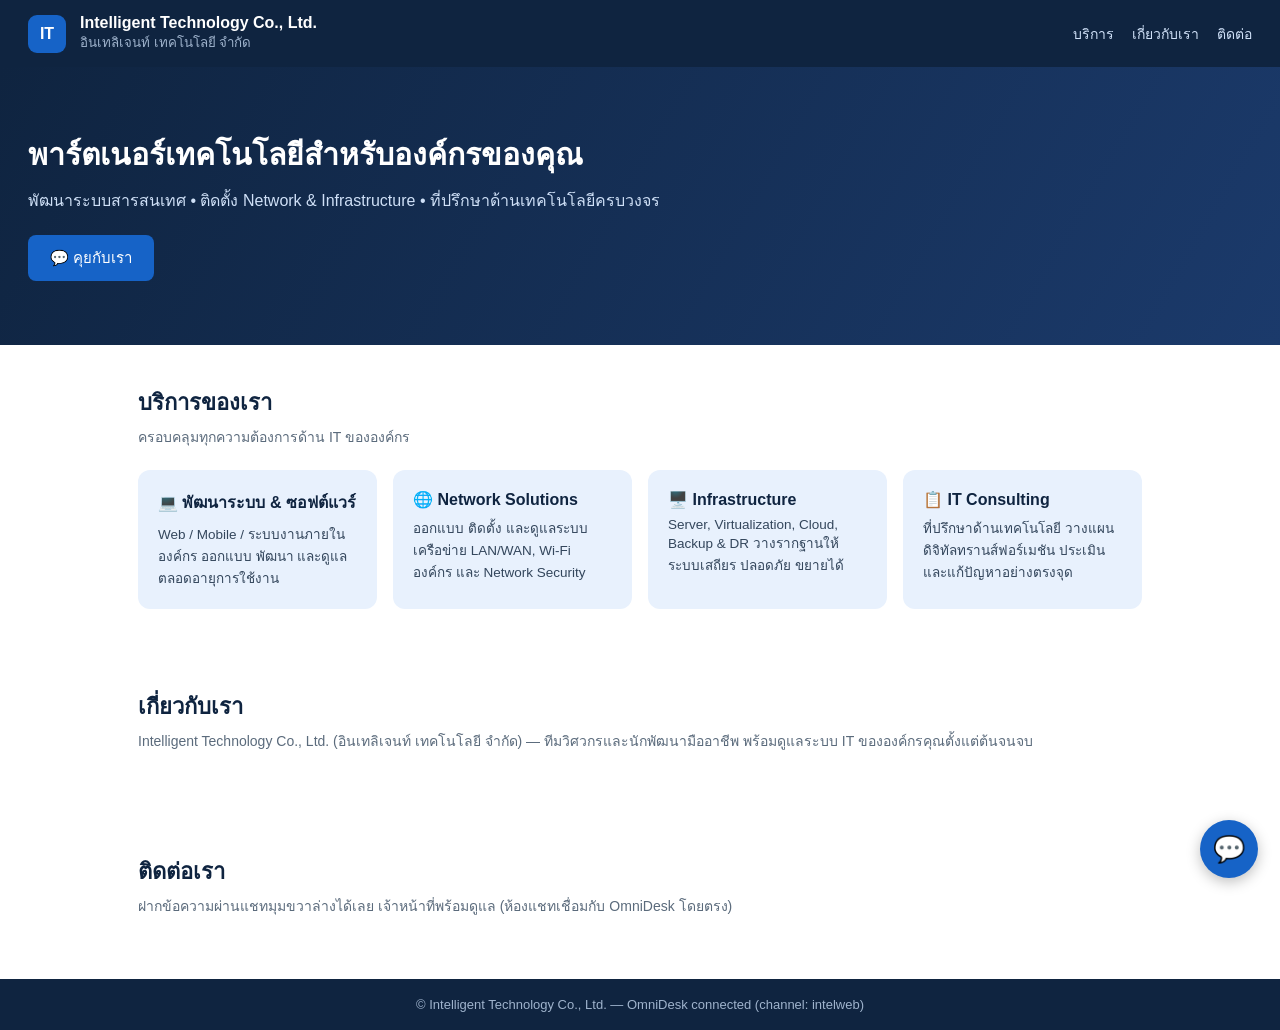
<file: local/www/inteltech/index.html>
<!DOCTYPE html>
<html lang="th">
<head>
<meta charset="utf-8">
<meta name="viewport" content="width=device-width, initial-scale=1">
<title>Intelligent Technology Co., Ltd. — IT Solutions & Consulting</title>
<style>
  :root{--navy:#0f2440;--blue:#1663c7;--sky:#e8f1fd;--ink:#1c2733;--mut:#5b6b7c}
  *{box-sizing:border-box}body{margin:0;font-family:"Segoe UI",Tahoma,sans-serif;color:var(--ink);background:#fff}
  header{background:var(--navy);color:#fff;padding:14px 28px;display:flex;align-items:center;gap:14px;position:sticky;top:0}
  header .logo{width:38px;height:38px;border-radius:9px;background:var(--blue);display:flex;align-items:center;justify-content:center;font-weight:700}
  header nav{margin-left:auto;display:flex;gap:18px;font-size:14px}header nav a{color:#cfe0f7;text-decoration:none}
  .hero{background:linear-gradient(120deg,var(--navy),#1b3a6b);color:#fff;padding:64px 28px}
  .hero h1{margin:0 0 10px;font-size:30px}.hero p{margin:0 0 22px;color:#cfe0f7;max-width:640px}
  .btn{background:var(--blue);color:#fff;border:0;border-radius:8px;padding:11px 22px;font-size:15px;cursor:pointer}
  section{padding:40px 28px;max-width:1060px;margin:auto}
  h2{margin:0 0 6px;font-size:22px;color:var(--navy)}.sub{color:var(--mut);margin:0 0 22px;font-size:14px}
  .grid{display:grid;grid-template-columns:repeat(auto-fit,minmax(220px,1fr));gap:16px}
  .card{background:var(--sky);border-radius:12px;padding:20px}
  .card h3{margin:0 0 8px;font-size:16px;color:var(--navy)}.card p{margin:0;font-size:13.5px;color:#33465c}
  footer{background:var(--navy);color:#9fb3cc;text-align:center;padding:18px;font-size:13px}
  #chatFab{position:fixed;right:22px;bottom:22px;width:58px;height:58px;border-radius:50%;border:0;background:var(--blue);color:#fff;font-size:26px;cursor:pointer;box-shadow:0 4px 14px rgba(0,0,0,.25)}
  #chatPanel{position:fixed;right:22px;bottom:92px;width:min(380px,92vw);height:520px;max-height:70vh;background:#fff;border:1px solid #dbe4ef;border-radius:14px;display:flex;flex-direction:column;overflow:hidden;box-shadow:0 8px 30px rgba(0,0,0,.2)}
  #chatPanel[hidden]{display:none}
  #chatHead{background:var(--navy);color:#fff;padding:10px 14px;font-size:14px;display:flex;justify-content:space-between;align-items:center}
  .iconbtn{background:transparent;border:0;color:#fff;font-size:16px;cursor:pointer;padding:2px 6px}
  .iconbtn.dark{color:var(--navy)}
  .mic-live{color:#d00 !important}
  #chatStatus{font-size:11.5px;color:#9fd08a}
  #chatBody{flex:1;overflow-y:auto;padding:12px;background:#f4f7fb}
  .msg{max-width:85%;padding:8px 12px;border-radius:12px;margin:6px 0;font-size:14px;line-height:1.5}
  .msg.u{background:var(--blue);color:#fff;margin-left:auto}
  .msg.b{background:#fff;border:1px solid #dbe4ef}
  .msg.b img{max-width:100%;border-radius:8px;margin-top:6px}
  .src{color:var(--mut);font-size:11px}
  #chatBar{display:flex;border-top:1px solid #dbe4ef}
  #chatText{flex:1;border:0;padding:12px;font-size:14px;outline:none}
  #chatSend{border:0;background:var(--blue);color:#fff;padding:0 18px;cursor:pointer}
</style>
</head>
<body>
<header>
  <div class="logo">IT</div>
  <div><b>Intelligent Technology Co., Ltd.</b><br><small style="color:#9fb3cc">อินเทลิเจนท์ เทคโนโลยี จำกัด</small></div>
  <nav><a href="#services">บริการ</a><a href="#about">เกี่ยวกับเรา</a><a href="#contact">ติดต่อ</a></nav>
</header>
<div class="hero">
  <h1>พาร์ตเนอร์เทคโนโลยีสำหรับองค์กรของคุณ</h1>
  <p>พัฒนาระบบสารสนเทศ • ติดตั้ง Network &amp; Infrastructure • ที่ปรึกษาด้านเทคโนโลยีครบวงจร</p>
  <button class="btn" onclick="toggleChat(true)">💬 คุยกับเรา</button>
</div>
<section id="services">
  <h2>บริการของเรา</h2>
  <p class="sub">ครอบคลุมทุกความต้องการด้าน IT ขององค์กร</p>
  <div class="grid">
    <div class="card"><h3>💻 พัฒนาระบบ &amp; ซอฟต์แวร์</h3><p>Web / Mobile / ระบบงานภายในองค์กร ออกแบบ พัฒนา และดูแลตลอดอายุการใช้งาน</p></div>
    <div class="card"><h3>🌐 Network Solutions</h3><p>ออกแบบ ติดตั้ง และดูแลระบบเครือข่าย LAN/WAN, Wi-Fi องค์กร และ Network Security</p></div>
    <div class="card"><h3>🖥️ Infrastructure</h3><p>Server, Virtualization, Cloud, Backup &amp; DR วางรากฐานให้ระบบเสถียร ปลอดภัย ขยายได้</p></div>
    <div class="card"><h3>📋 IT Consulting</h3><p>ที่ปรึกษาด้านเทคโนโลยี วางแผนดิจิทัลทรานส์ฟอร์เมชัน ประเมินและแก้ปัญหาอย่างตรงจุด</p></div>
  </div>
</section>
<section id="about">
  <h2>เกี่ยวกับเรา</h2>
  <p class="sub">Intelligent Technology Co., Ltd. (อินเทลิเจนท์ เทคโนโลยี จำกัด) — ทีมวิศวกรและนักพัฒนามืออาชีพ พร้อมดูแลระบบ IT ขององค์กรคุณตั้งแต่ต้นจนจบ</p>
</section>
<section id="contact">
  <h2>ติดต่อเรา</h2>
  <p class="sub">ฝากข้อความผ่านแชทมุมขวาล่างได้เลย เจ้าหน้าที่พร้อมดูแล (ห้องแชทเชื่อมกับ OmniDesk โดยตรง)</p>
</section>
<footer>© Intelligent Technology Co., Ltd. — OmniDesk connected (channel: intelweb)</footer>
<button id="chatFab" onclick="toggleChat()" title="คุยกับเรา">💬</button>
<div id="chatPanel" hidden>
  <div id="chatHead"><div>Intelligent Technology <span id="chatStatus">● ออนไลน์</span></div><div><button class="iconbtn" id="spkBtn" onclick="toggleSpk()" title="เปิด/ปิดเสียงอ่าน">🔇</button><button class="iconbtn" onclick="toggleChat(false)">✖</button></div></div>
  <div id="chatBody"></div>
  <div id="chatBar"><button id="micBtn" class="iconbtn dark" onclick="toggleMic()" title="แตะเพื่อพูด">🎤</button><input id="chatText" placeholder="พิมพ์คำถาม…" onkeydown="if(event.key==='Enter')sendChat()"><button id="chatSend" onclick="sendChat()">ส่ง</button></div>
</div>
<div id="toast" hidden></div>
<script src="app.js?v=1"></script>
</body>
</html>
</file>
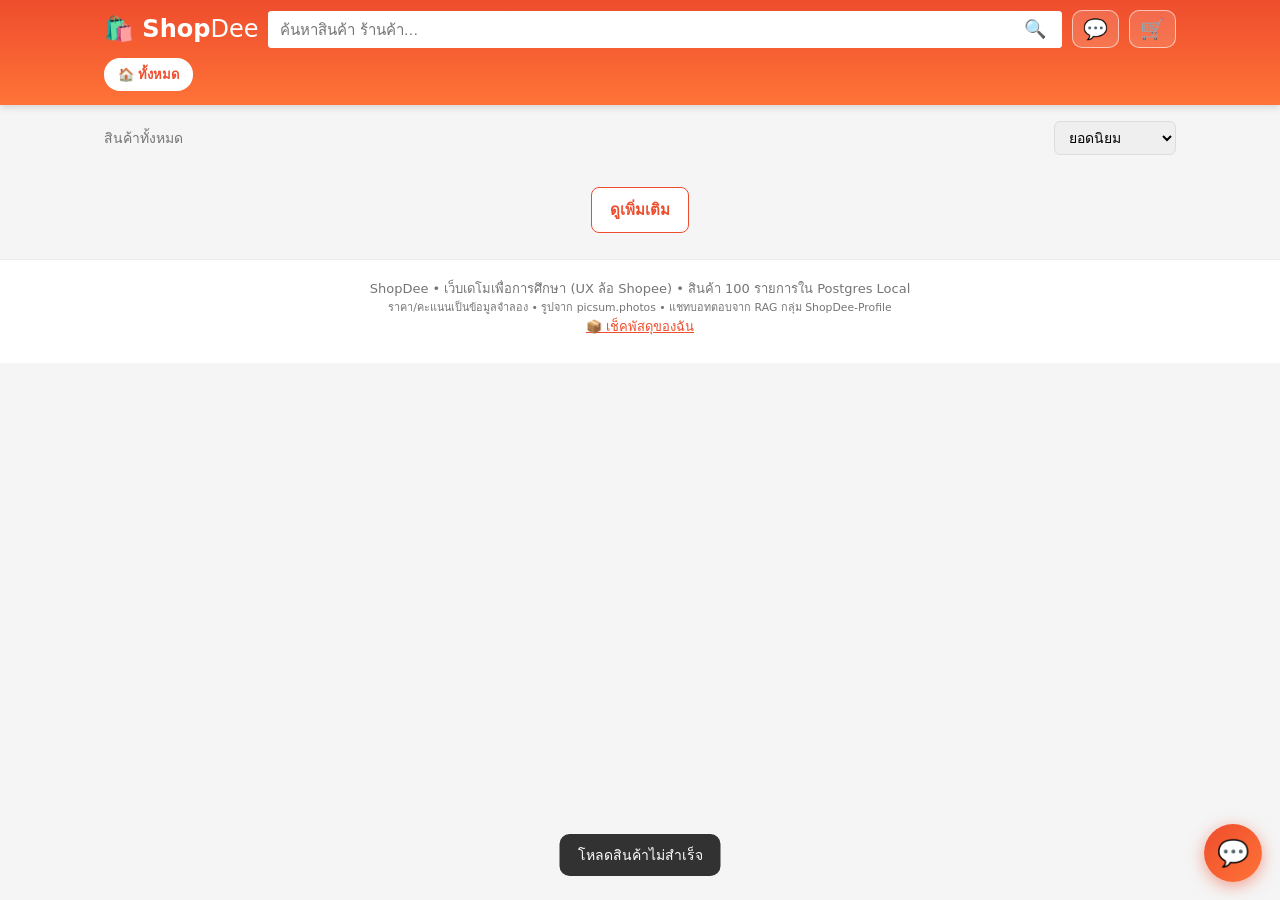
<file: local/www/shopdee/index.html>
<!doctype html>
<html lang="th">
<head>
<meta charset="utf-8">
<meta name="viewport" content="width=device-width, initial-scale=1">
<title>ShopDee • ช้อปออนไลน์ ส่งไวทั่วไทย</title>
<meta name="description" content="ShopDee ร้านค้าออนไลน์เดโม: สินค้า 100+ รายการ พร้อมแชทบอทและสั่งด้วยเสียง">
<link rel="icon" href="../chatdesk/assets/omnidesk-icon.svg" type="image/svg+xml">
<link rel="stylesheet" href="styles.css?v=5">
</head>
<body>
<header class="topbar">
  <div class="wrap top-in">
    <a class="logo" href="#" onclick="goHome(event)">🛍️ Shop<span>Dee</span></a>
    <div class="search">
      <input id="q" placeholder="ค้นหาสินค้า ร้านค้า…" onkeydown="if(event.key==='Enter')doSearch()">
      <button onclick="doSearch()">🔍</button>
    </div>
    <button class="icon-btn" onclick="toggleChat(true)" title="แชทกับบอท">💬</button>
    <button class="icon-btn cart" onclick="openCart()" title="ตะกร้าสินค้า">🛒<span class="badge" id="cartBadge" hidden>0</span></button>
  </div>
  <div class="wrap cats" id="catBar"></div>
</header>

<main class="wrap">
  <div class="toolbar">
    <span id="resultInfo">สินค้าทั้งหมด</span>
    <select id="sortBy" onchange="changeSort()">
      <option value="pop">ยอดนิยม</option>
      <option value="new">มาใหม่</option>
      <option value="rating">คะแนนสูงสุด</option>
      <option value="price_asc">ราคาต่ำ-สูง</option>
      <option value="price_desc">ราคาสูง-ต่ำ</option>
    </select>
  </div>
  <div class="grid" id="grid"></div>
  <div class="more"><button id="moreBtn" class="btn ghost" onclick="loadMore()">ดูเพิ่มเติม</button></div>
</main>

<footer class="footer"><div class="wrap">
  ShopDee • เว็บเดโมเพื่อการศึกษา (UX ล้อ Shopee) • สินค้า 100 รายการใน Postgres Local<br>
  <small>ราคา/คะแนนเป็นข้อมูลจำลอง • รูปจาก picsum.photos • แชทบอทตอบจาก RAG กลุ่ม ShopDee-Profile</small><br>
  <a href="#" onclick="openOrders(event)">📦 เช็คพัสดุของฉัน</a>
</div></footer>

<!-- ปุ่มแชทลอย -->
<button class="fab" id="fabChat" onclick="toggleChat()">💬<span class="fab-dot" id="fabDot" hidden></span></button>

<!-- แผงแชทบอท -->
<div class="chat-panel" id="chatPanel" hidden>
  <div class="chat-head">
    <div><b>🤖 ShopDee ผู้ช่วย</b><br><small id="chatStatus">● ออนไลน์ • ตอบทันที</small></div>
    <div>
      <button class="mini" id="spkBtn" onclick="toggleSpk()" title="เปิด/ปิดเสียงอ่าน">🔇</button>
      <button class="mini" onclick="toggleChat(false)">✖</button>
    </div>
  </div>
  <div class="chat-body" id="chatBody"></div>
  <div class="chips" id="quickChips"></div>
  <div class="chat-in">
    <button class="mini" id="micBtn" onclick="toggleMic()" title="แตะเพื่อพูด">🎤</button>
    <input id="chatText" placeholder="ถามชื่อสินค้า ราคา โปร…" onkeydown="if(event.key==='Enter')sendChat()">
    <button class="btn send" onclick="sendChat()">ส่ง ➤</button>
  </div>
</div>

<!-- โมดัลสินค้า -->
<div class="modal" id="pModal" hidden><div class="sheet">
  <button class="x" onclick="closeModal('pModal')">✖</button>
  <div id="pDetail"></div>
</div></div>

<!-- ตะกร้า -->
<div class="drawer" id="cartDrawer" hidden><div class="drawer-in">
  <div class="drawer-head"><b>🛒 ตะกร้าสินค้า</b><button class="mini" onclick="closeCart()">✖</button></div>
  <div class="drawer-body" id="cartLines"></div>
  <div class="drawer-foot" id="cartFoot"></div>
</div></div>

<!-- ชำระเงิน -->
<div class="modal" id="coModal" hidden><div class="sheet">
  <button class="x" onclick="closeModal('coModal')">✖</button>
  <h3>🧾 สรุปคำสั่งซื้อ</h3>
  <div id="coSummary"></div>
  <label>ชื่อผู้รับ<input id="coName" placeholder="ชื่อ-สกุล"></label>
  <label>เบอร์โทร<input id="coPhone" placeholder="08x-xxx-xxxx"></label>
  <label>ที่อยู่<input id="coAddr" placeholder="บ้านเลขที่ ถนน ตำบล อำเภอ จังหวัด รหัสไปรษณีย์"></label>
  <label>หมายเหตุ<input id="coNote" placeholder="เช่น ฝากไว้หน้าบ้าน (ไม่บังคับ)"></label>
  <label>โค้ดส่วนลด<input id="coCoupon" placeholder="เช่น SHOPDEE50 (ลด 50 เมื่อครบ 500)"></label>
  <label>ชำระเงิน<br><select id="coPay"><option value="cod">เก็บเงินปลายทาง (COD)</option><option value="transfer">โอนธนาคาร</option></select></label>
  <button class="btn buy" onclick="placeOrder()">ยืนยันสั่งซื้อ</button>
  <div id="coMsg"></div>
</div></div>

<!-- เช็คพัสดุ -->
<div class="modal" id="odModal" hidden><div class="sheet">
  <button class="x" onclick="closeModal('odModal')">✖</button>
  <h3>📦 เช็คพัสดุของฉัน</h3>
  <div class="row"><input id="odPhone" placeholder="เบอร์โทรที่ใช้สั่งซื้อ"><button class="btn" onclick="findOrders()">ค้นหา</button></div>
  <div id="odList"></div>
</div></div>

<div class="toast" id="toast" hidden></div>
<script src="app.js?v=7"></script>
</body>
</html>
</file>
<file: local/www/shopdee/styles.css>
:root{--org:#ee4d2d;--org2:#ff7337;--bg:#f5f5f5;--card:#fff;--txt:#222;--mut:#757575;--line:#eee}
*{box-sizing:border-box}
body{margin:0;background:var(--bg);color:var(--txt);font-family:'IBM Plex Sans Thai',system-ui,-apple-system,'Segoe UI',sans-serif}
.wrap{max-width:1100px;margin:0 auto;padding:0 14px}
.topbar{background:linear-gradient(180deg,var(--org),var(--org2));color:#fff;position:sticky;top:0;z-index:30;padding:10px 0 12px;box-shadow:0 2px 8px rgba(0,0,0,.15)}
.top-in{display:flex;gap:10px;align-items:center}
.logo{color:#fff;font-size:24px;font-weight:800;text-decoration:none;white-space:nowrap}
.logo span{font-weight:400}
.search{flex:1;display:flex;background:#fff;border-radius:4px;overflow:hidden}
.search input{flex:1;border:0;padding:10px 12px;font-size:15px;outline:none;min-width:0}
.search button{border:0;background:#fff;color:var(--org);font-size:18px;padding:0 16px;cursor:pointer}
.icon-btn{position:relative;border:1px solid rgba(255,255,255,.6);background:rgba(255,255,255,.15);color:#fff;font-size:20px;border-radius:10px;padding:6px 10px;cursor:pointer}
.badge{position:absolute;top:-8px;right:-8px;background:#fff;color:var(--org);font-size:11px;font-weight:800;border-radius:12px;padding:1px 6px;border:2px solid var(--org)}
.cats{display:flex;gap:8px;overflow-x:auto;margin-top:10px;padding-bottom:2px}
.cats button{flex:none;border:1px solid rgba(255,255,255,.55);background:rgba(255,255,255,.12);color:#fff;border-radius:16px;padding:5px 13px;font-size:13px;cursor:pointer;white-space:nowrap}
.cats button.on{background:#fff;color:var(--org);font-weight:700}
.toolbar{display:flex;justify-content:space-between;align-items:center;margin:16px 0 10px;color:var(--mut);font-size:14px}
.toolbar select{padding:7px 10px;border:1px solid #ddd;border-radius:6px;font-size:14px}
.grid{display:grid;grid-template-columns:repeat(auto-fill,minmax(168px,1fr));gap:12px}
.card{background:var(--card);border-radius:8px;overflow:hidden;cursor:pointer;box-shadow:0 1px 4px rgba(0,0,0,.08);transition:transform .12s}
.card:hover{transform:translateY(-3px);box-shadow:0 4px 14px rgba(0,0,0,.14)}
.card img{width:100%;aspect-ratio:1;object-fit:cover;display:block;background:#f0f0f0}
.card .nm{font-size:13px;height:38px;overflow:hidden;margin:8px 10px 4px;line-height:1.35}
.card .pr{display:flex;gap:6px;align-items:baseline;margin:0 10px}
.card .new{color:var(--org);font-weight:800;font-size:16px}
.card .old{color:#aaa;font-size:12px;text-decoration:line-through}
.card .meta{display:flex;justify-content:space-between;color:var(--mut);font-size:11.5px;margin:4px 10px 8px}
.card .rate{color:#f5a623}
.tag{display:inline-block;font-size:10.5px;border-radius:3px;padding:0 5px;margin:0 10px 8px 10px}
.tag.free{background:#e8f9ee;color:#00a651;border:1px solid #00a651}
.tag.cod{background:#e8f3ff;color:#287dfa;border:1px solid #287dfa;margin-left:0}
.more{text-align:center;margin:22px 0}
.btn{border:0;border-radius:8px;padding:10px 18px;font-size:15px;font-weight:700;cursor:pointer;background:var(--org);color:#fff}
.btn.ghost{background:#fff;color:var(--org);border:1px solid var(--org)}
.btn.buy{width:100%;margin-top:10px;font-size:17px}
.btn.send{padding:8px 14px}
.btn:disabled{opacity:.5;cursor:wait}
.footer{background:#fff;margin-top:26px;padding:18px 0 26px;color:var(--mut);font-size:13px;text-align:center;border-top:1px solid var(--line)}
.footer a{color:var(--org)}
/* modal + drawer */
.modal{position:fixed;inset:0;background:rgba(0,0,0,.45);z-index:60;display:flex;align-items:center;justify-content:center;padding:14px}
.modal[hidden]{display:none}
.sheet{background:#fff;border-radius:12px;max-width:560px;width:100%;max-height:92vh;overflow:auto;padding:20px;position:relative}
.sheet label{display:block;margin:8px 0;font-size:14px}
.sheet input,.sheet select{width:100%;padding:9px 10px;margin-top:4px;border:1px solid #ddd;border-radius:6px;font-size:15px}
.sheet .row{display:flex;gap:8px}
.x{position:absolute;top:10px;right:12px;border:0;background:#f0f0f0;border-radius:50%;width:30px;height:30px;cursor:pointer}
.drawer{position:fixed;inset:0;background:rgba(0,0,0,.45);z-index:60}
.drawer[hidden]{display:none}
.drawer-in{position:absolute;top:0;right:0;bottom:0;width:min(420px,94vw);background:#fff;display:flex;flex-direction:column}
.drawer-head{display:flex;justify-content:space-between;align-items:center;padding:14px;border-bottom:1px solid var(--line)}
.drawer-body{flex:1;overflow:auto;padding:10px 14px}
.drawer-foot{border-top:1px solid var(--line);padding:12px 14px}
.cline{display:flex;gap:10px;margin:10px 0;align-items:center}
.cline img{width:64px;height:64px;object-fit:cover;border-radius:6px}
.cline .t{flex:1;font-size:13px;min-width:0}
.cline .t b{display:block;white-space:nowrap;overflow:hidden;text-overflow:ellipsis}
.qty{display:flex;gap:8px;align-items:center}
.qty button{width:26px;height:26px;border:1px solid #ddd;background:#fff;border-radius:4px;cursor:pointer}
.mini{border:1px solid #ddd;background:#fff;border-radius:8px;padding:5px 9px;cursor:pointer;font-size:15px}
/* product detail */
.pd-img{width:100%;border-radius:8px;aspect-ratio:1;object-fit:cover}
.pd-price{color:var(--org);font-size:26px;font-weight:800}
.pd-old{color:#aaa;text-decoration:line-through;margin-left:8px}
.pd-meta{color:var(--mut);font-size:13px;margin:6px 0}
.pd-shop{background:#f7f7f7;border-radius:8px;padding:8px 12px;font-size:13px;margin:8px 0}
.pd-row{display:flex;gap:8px;margin-top:12px}
.pd-row .btn{flex:1}
.btn.cartb{background:#fff;color:var(--org);border:1px solid var(--org)}
/* chat */
.fab{position:fixed;right:18px;bottom:18px;z-index:50;width:58px;height:58px;border-radius:50%;border:0;background:linear-gradient(135deg,var(--org),var(--org2));font-size:26px;cursor:pointer;box-shadow:0 4px 16px rgba(238,77,45,.5);color:#fff}
.fab-dot{position:absolute;top:6px;right:8px;width:12px;height:12px;background:#ffcf00;border-radius:50%}
.chat-panel{position:fixed;right:14px;bottom:86px;z-index:55;width:min(380px,94vw);height:min(560px,72vh);background:#fff;border-radius:14px;box-shadow:0 8px 30px rgba(0,0,0,.25);display:flex;flex-direction:column;overflow:hidden}
.chat-panel[hidden]{display:none}
.chat-head{background:linear-gradient(135deg,var(--org),var(--org2));color:#fff;padding:10px 12px;display:flex;justify-content:space-between;align-items:center}
.chat-head small{opacity:.9}
.chat-body{flex:1;overflow:auto;padding:10px;background:#f6f6f6}
.msg{max-width:85%;padding:8px 11px;border-radius:12px;margin:6px 0;font-size:14px;line-height:1.5;word-break:break-word}
.msg.u{background:#e3f2fd;margin-left:auto;color:#0d47a1}
.msg.b{background:#fff;box-shadow:0 1px 3px rgba(0,0,0,.1)}
.msg img{max-width:100%;border-radius:8px;margin-top:6px}
.msg small.src{display:block;color:#888;font-size:11px;margin-top:4px}
.chips{display:flex;gap:6px;overflow-x:auto;padding:6px 10px;background:#fff;border-top:1px solid var(--line)}
.chips button{flex:none;border:1px solid var(--org);color:var(--org);background:#fff;border-radius:14px;padding:4px 10px;font-size:12px;cursor:pointer}
.chat-in{display:flex;gap:6px;padding:8px 10px;background:#fff;border-top:1px solid var(--line)}
.chat-in input{flex:1;border:1px solid #ddd;border-radius:18px;padding:8px 12px;font-size:14px;outline:none;min-width:0}
.mic-live{background:#ff3b30!important;color:#fff!important;border-color:#ff3b30!important}
.toast{position:fixed;left:50%;bottom:24px;transform:translateX(-50%);background:#323232;color:#fff;padding:10px 18px;border-radius:10px;z-index:99;font-size:14px}
.toast[hidden]{display:none}
</file>
